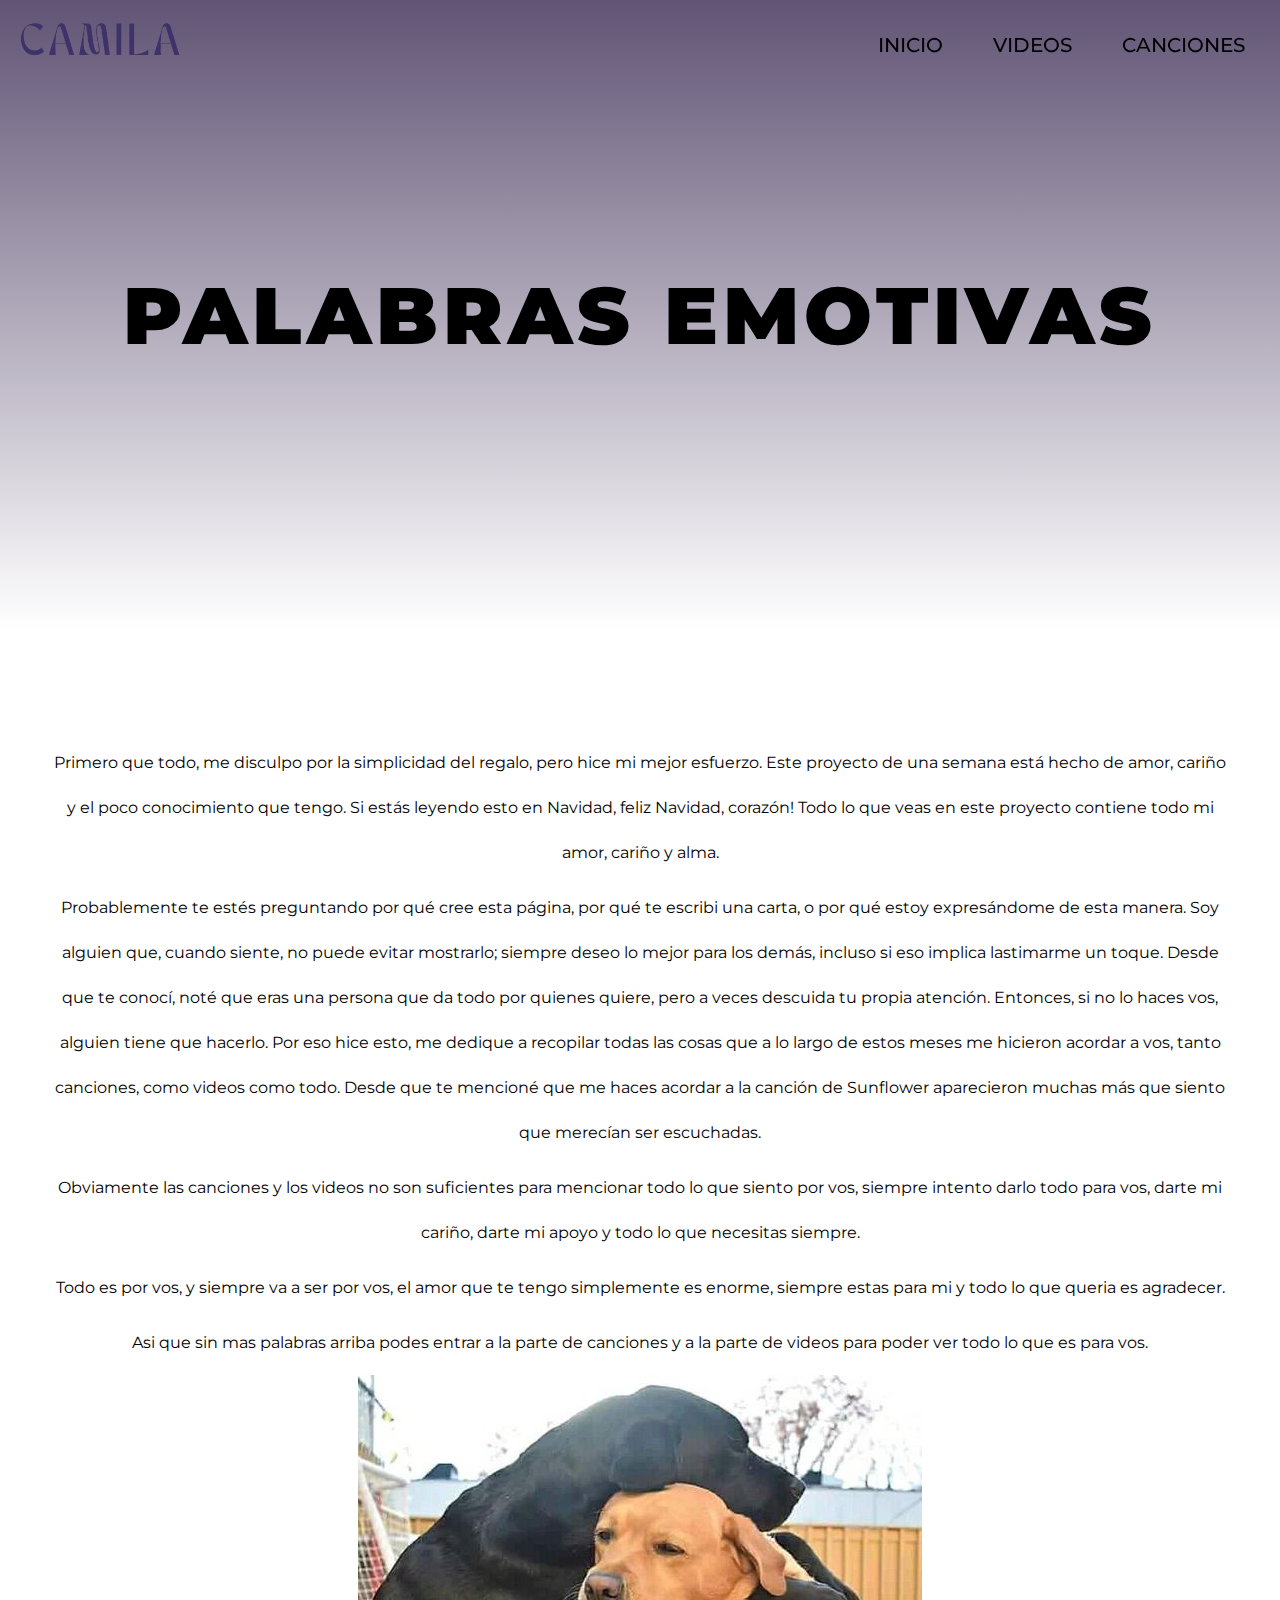
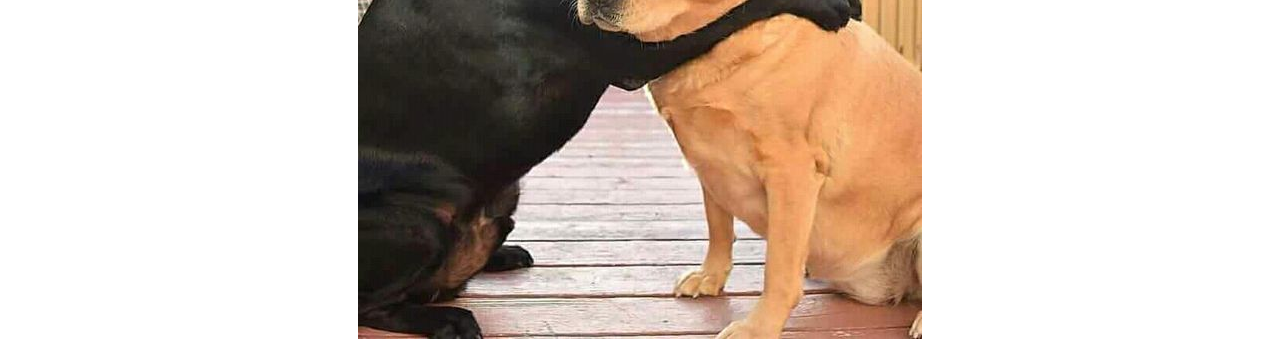
<file: index.html>
<!DOCTYPE html>
<html lang="en">
<head>
   <meta charset="UTF-8">
   <meta name="viewport" content="width=device-width, initial-scale=1.0">
   <title>Home</title>
   <link rel="stylesheet" href="css/style.css">
   <link rel="shortcut icon" href="img/icono.ico" />
</head>
<body>
   <header>
      <div class="logo">
         <img src="img/logo.png" width="180px" id="logo" />
      </div>
      <nav class="nav">
         <ul id="menu">
            <li class="menu-item">
               <a href="index.html"> Inicio </a>
            </li>
            <li class="menu-item">
               <a href="videos.html"> Videos </a>
            </li>
            <li class="menu-item">
               <a href="musica.html"> Canciones </a>
            </li>
         </ul>
      </nav>
   </header>
   <section class="banner">
      <div class="container">
         <h1 class="h1-head">Palabras Emotivas</h1>
      </div>
   </section>
   <section>
      <div class="container">
         <div class="index-text">
            <div class="text-container">
               <p>
                  Primero que todo, me disculpo por la simplicidad del regalo, pero hice mi mejor esfuerzo. Este proyecto de una semana está hecho de amor, cariño y el poco conocimiento que tengo.
                  Si estás leyendo esto en Navidad, feliz Navidad, corazón! Todo lo que veas en este proyecto contiene todo mi amor, cariño y alma.
               </p>
               <p>
                  Probablemente te estés preguntando por qué cree esta página, por qué te escribi una carta, o por qué estoy expresándome de esta manera. Soy alguien que, cuando siente, no puede evitar mostrarlo; siempre deseo lo mejor para los demás, incluso si eso implica lastimarme un toque. Desde que te conocí, noté que eras una persona que da todo por quienes quiere, pero a veces descuida tu propia atención. Entonces, si no lo haces vos, alguien tiene que hacerlo.
                  Por eso hice esto, me dedique a recopilar todas las cosas que a lo largo de estos meses me hicieron acordar a vos, tanto canciones, como videos como todo. Desde que te mencioné que me haces acordar a la canción de Sunflower aparecieron muchas más que siento que merecían ser escuchadas.
               </p>
               <p>
                  Obviamente las canciones y los videos no son suficientes para mencionar todo lo que siento por vos, siempre intento darlo todo para vos, darte mi cariño, darte mi apoyo y todo lo que necesitas siempre.
               </p>
               <p>
                  Todo es por vos, y siempre va a ser por vos, el amor que te tengo simplemente es enorme, siempre estas para mi y todo lo que queria es agradecer.
               </p>
               <p>
                  Asi que sin mas palabras arriba podes entrar a la parte de canciones y a la parte de videos para poder ver todo lo que es para vos.
               </p>
               <img src="img/perritos.jpg"> 
            </div>
         </div>
      </div>
   </section>
</body>
</html>
</file>
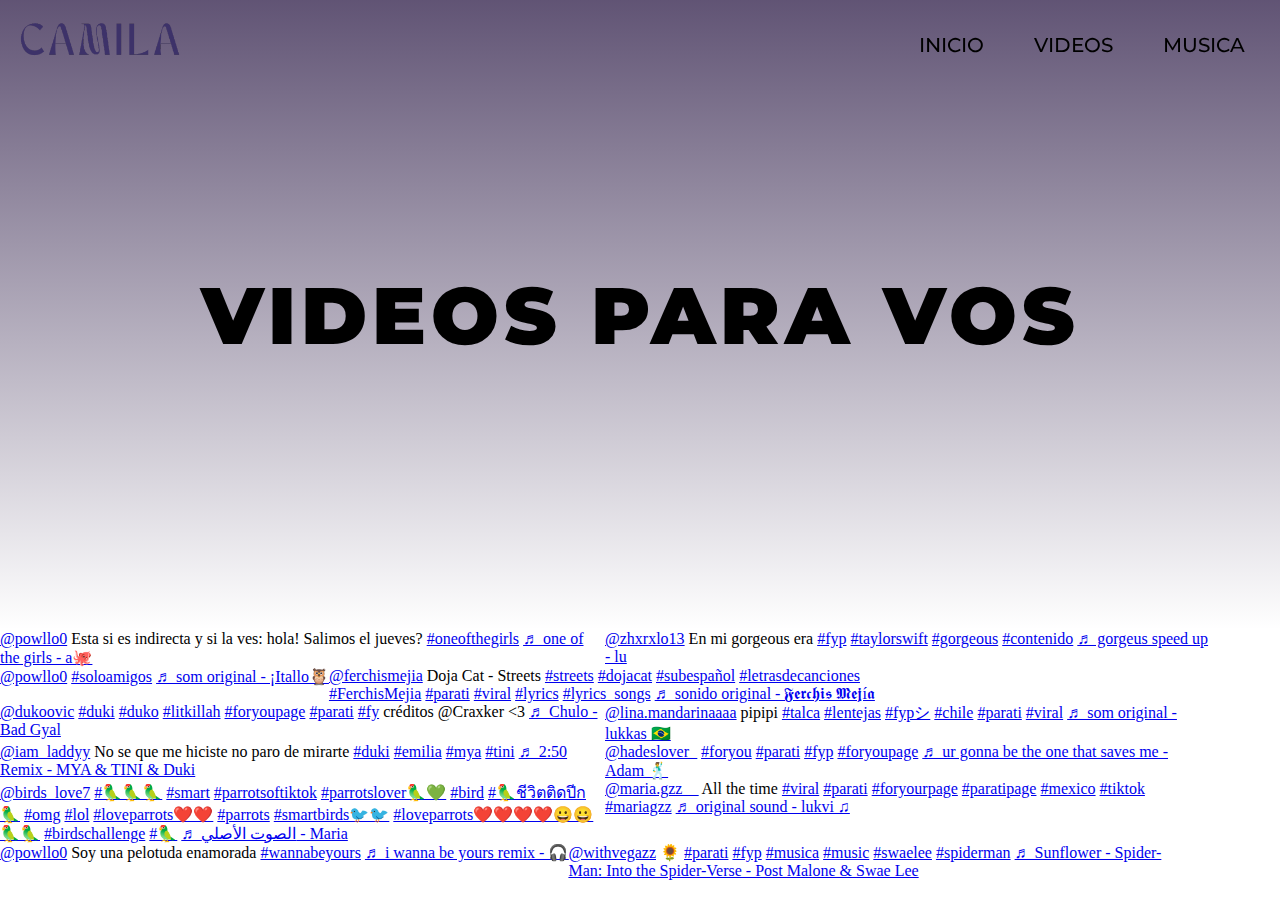
<file: videos.html>
<!DOCTYPE html>
<html lang="en">
<head>
    <meta charset="UTF-8">
    <meta name="viewport" content="width=device-width, initial-scale=1.0">
    <title>Videos</title>
    <link rel="stylesheet" href="css/style.css">
    <link rel="shortcut icon" href="img/icono.ico" />
</head>
<body>
    <header>
        <div class="logo">
           <img src="img/logo.png" width="180px" id="logo" />
        </div>
        <nav class="nav">
           <ul id="menu">
              <li class="menu-item">
                 <a href="index.html"> Inicio </a>
              </li>
              <li class="menu-item">
                 <a href="videos.html"> Videos </a>
              </li>
              <li class="menu-item">
                 <a href="musica.html"> Musica </a>
              </li>
           </ul>
        </nav>
     </header>
     <section class="banner">
      <div class="container">
         <h1 class="h1-head"> Videos para vos </h1>
      </div>
   </section>
   <section class="videitos">
      <blockquote class="tiktok-embed" cite="https://www.tiktok.com/@powllo0/video/7315606030552009990" data-video-id="7315606030552009990" style="max-width: 605px;min-width: 325px;" > <section> <a target="_blank" title="@powllo0" href="https://www.tiktok.com/@powllo0?refer=embed">@powllo0</a> Esta si es indirecta y si la ves: hola! Salimos el jueves? <a title="oneofthegirls" target="_blank" href="https://www.tiktok.com/tag/oneofthegirls?refer=embed">#oneofthegirls</a> <a target="_blank" title="♬ one of the girls - a🐙" href="https://www.tiktok.com/music/one-of-the-girls-7272294288707423009?refer=embed">♬ one of the girls - a🐙</a> </section> </blockquote> <script async src="https://www.tiktok.com/embed.js"></script>

      <blockquote class="tiktok-embed" cite="https://www.tiktok.com/@zhxrxlo13/video/7227278850021985542" data-video-id="7227278850021985542" style="max-width: 605px;min-width: 325px;" > <section> <a target="_blank" title="@zhxrxlo13" href="https://www.tiktok.com/@zhxrxlo13?refer=embed">@zhxrxlo13</a> En mi gorgeous era <a title="fyp" target="_blank" href="https://www.tiktok.com/tag/fyp?refer=embed">#fyp</a> <a title="taylorswift" target="_blank" href="https://www.tiktok.com/tag/taylorswift?refer=embed">#taylorswift</a> <a title="gorgeous" target="_blank" href="https://www.tiktok.com/tag/gorgeous?refer=embed">#gorgeous</a>  <a title="contenido" target="_blank" href="https://www.tiktok.com/tag/contenido?refer=embed">#contenido</a> <a target="_blank" title="♬ gorgeus speed up - lu" href="https://www.tiktok.com/music/gorgeus-speed-up-7071841280178801413?refer=embed">♬ gorgeus speed up - lu</a> </section> </blockquote> <script async src="https://www.tiktok.com/embed.js"></script>

      <blockquote class="tiktok-embed" cite="https://www.tiktok.com/@powllo0/video/7229148337906306310" data-video-id="7229148337906306310" style="max-width: 605px;min-width: 325px;" > <section> <a target="_blank" title="@powllo0" href="https://www.tiktok.com/@powllo0?refer=embed">@powllo0</a> <a title="soloamigos" target="_blank" href="https://www.tiktok.com/tag/soloamigos?refer=embed">#soloamigos</a> <a target="_blank" title="♬ som original - ¡Itallo🦉" href="https://www.tiktok.com/music/som-original-7217409822247881477?refer=embed">♬ som original - ¡Itallo🦉</a> </section> </blockquote> <script async src="https://www.tiktok.com/embed.js"></script>

      <blockquote class="tiktok-embed" cite="https://www.tiktok.com/@ferchismejia/video/7256563997082668293" data-video-id="7256563997082668293" style="max-width: 605px;min-width: 325px;" > <section> <a target="_blank" title="@ferchismejia" href="https://www.tiktok.com/@ferchismejia?refer=embed">@ferchismejia</a> Doja Cat - Streets <a title="streets" target="_blank" href="https://www.tiktok.com/tag/streets?refer=embed">#streets</a> <a title="dojacat" target="_blank" href="https://www.tiktok.com/tag/dojacat?refer=embed">#dojacat</a> <a title="subespañol" target="_blank" href="https://www.tiktok.com/tag/subespa%C3%B1ol?refer=embed">#subespañol</a> <a title="letrasdecanciones" target="_blank" href="https://www.tiktok.com/tag/letrasdecanciones?refer=embed">#letrasdecanciones</a> <a title="ferchismejia" target="_blank" href="https://www.tiktok.com/tag/ferchismejia?refer=embed">#FerchisMejia</a> <a title="parati" target="_blank" href="https://www.tiktok.com/tag/parati?refer=embed">#parati</a> <a title="viral" target="_blank" href="https://www.tiktok.com/tag/viral?refer=embed">#viral</a> <a title="lyrics" target="_blank" href="https://www.tiktok.com/tag/lyrics?refer=embed">#lyrics</a> <a title="lyrics_songs" target="_blank" href="https://www.tiktok.com/tag/lyrics_songs?refer=embed">#lyrics_songs</a> <a target="_blank" title="♬ sonido original  - 𝕱𝖊𝖗𝖈𝖍𝖎𝖘 𝕸𝖊𝖏í𝖆" href="https://www.tiktok.com/music/sonido-original-𝕱𝖊𝖗𝖈𝖍𝖎𝖘-𝕸𝖊𝖏í𝖆-7256564435043912454?refer=embed">♬ sonido original  - 𝕱𝖊𝖗𝖈𝖍𝖎𝖘 𝕸𝖊𝖏í𝖆</a> </section> </blockquote> <script async src="https://www.tiktok.com/embed.js"></script>

      <blockquote class="tiktok-embed" cite="https://www.tiktok.com/@dukoovic/video/7262196485909957894" data-video-id="7262196485909957894" style="max-width: 605px;min-width: 325px;" > <section> <a target="_blank" title="@dukoovic" href="https://www.tiktok.com/@dukoovic?refer=embed">@dukoovic</a> <a title="duki" target="_blank" href="https://www.tiktok.com/tag/duki?refer=embed">#duki</a> <a title="duko" target="_blank" href="https://www.tiktok.com/tag/duko?refer=embed">#duko</a> <a title="litkillah" target="_blank" href="https://www.tiktok.com/tag/litkillah?refer=embed">#litkillah</a> <a title="foryoupage" target="_blank" href="https://www.tiktok.com/tag/foryoupage?refer=embed">#foryoupage</a> <a title="parati" target="_blank" href="https://www.tiktok.com/tag/parati?refer=embed">#parati</a> <a title="fy" target="_blank" href="https://www.tiktok.com/tag/fy?refer=embed">#fy</a>  créditos @Craxker &lt3 <a target="_blank" title="♬ Chulo - Bad Gyal" href="https://www.tiktok.com/music/Chulo-7193176175890401281?refer=embed">♬ Chulo - Bad Gyal</a> </section> </blockquote> <script async src="https://www.tiktok.com/embed.js"></script>

      <blockquote class="tiktok-embed" cite="https://www.tiktok.com/@lina.mandarinaaaa/video/7245400474726173958" data-video-id="7245400474726173958" style="max-width: 605px;min-width: 325px;" > <section> <a target="_blank" title="@lina.mandarinaaaa" href="https://www.tiktok.com/@lina.mandarinaaaa?refer=embed">@lina.mandarinaaaa</a> pipipi <a title="talca" target="_blank" href="https://www.tiktok.com/tag/talca?refer=embed">#talca</a> <a title="lentejas" target="_blank" href="https://www.tiktok.com/tag/lentejas?refer=embed">#lentejas</a> <a title="fypシ" target="_blank" href="https://www.tiktok.com/tag/fyp%E3%82%B7?refer=embed">#fypシ</a> <a title="chile" target="_blank" href="https://www.tiktok.com/tag/chile?refer=embed">#chile</a> <a title="parati" target="_blank" href="https://www.tiktok.com/tag/parati?refer=embed">#parati</a> <a title="viral" target="_blank" href="https://www.tiktok.com/tag/viral?refer=embed">#viral</a> <a target="_blank" title="♬ som original - lukkas 🇧🇷" href="https://www.tiktok.com/music/som-original-7236911591537625861?refer=embed">♬ som original - lukkas 🇧🇷</a> </section> </blockquote> <script async src="https://www.tiktok.com/embed.js"></script>

      <blockquote class="tiktok-embed" cite="https://www.tiktok.com/@iam_laddyy/video/7226119026248797445" data-video-id="7226119026248797445" style="max-width: 605px;min-width: 325px;" > <section> <a target="_blank" title="@iam_laddyy" href="https://www.tiktok.com/@iam_laddyy?refer=embed">@iam_laddyy</a> No se que me hiciste no paro de mirarte <a title="duki" target="_blank" href="https://www.tiktok.com/tag/duki?refer=embed">#duki</a> <a title="emilia" target="_blank" href="https://www.tiktok.com/tag/emilia?refer=embed">#emilia</a> <a title="mya" target="_blank" href="https://www.tiktok.com/tag/mya?refer=embed">#mya</a> <a title="tini" target="_blank" href="https://www.tiktok.com/tag/tini?refer=embed">#tini</a> <a target="_blank" title="♬ 2:50 Remix - MYA &#38; TINI &#38; Duki" href="https://www.tiktok.com/music/250-Remix-6969695986251892738?refer=embed">♬ 2:50 Remix - MYA &#38; TINI &#38; Duki</a> </section> </blockquote> <script async src="https://www.tiktok.com/embed.js"></script>

      <blockquote class="tiktok-embed" cite="https://www.tiktok.com/@hadeslover_/video/7254013421786533125" data-video-id="7254013421786533125" style="max-width: 605px;min-width: 325px;" > <section> <a target="_blank" title="@hadeslover_" href="https://www.tiktok.com/@hadeslover_?refer=embed">@hadeslover_</a> <a title="foryou" target="_blank" href="https://www.tiktok.com/tag/foryou?refer=embed">#foryou</a> <a title="parati" target="_blank" href="https://www.tiktok.com/tag/parati?refer=embed">#parati</a> <a title="fyp" target="_blank" href="https://www.tiktok.com/tag/fyp?refer=embed">#fyp</a> <a title="foryoupage" target="_blank" href="https://www.tiktok.com/tag/foryoupage?refer=embed">#foryoupage</a> <a target="_blank" title="♬ ur gonna be the one that saves me - Adam 🕺" href="https://www.tiktok.com/music/ur-gonna-be-the-one-that-saves-me-6979759686430083846?refer=embed">♬ ur gonna be the one that saves me - Adam 🕺</a> </section> </blockquote> <script async src="https://www.tiktok.com/embed.js"></script>

      <blockquote class="tiktok-embed" cite="https://www.tiktok.com/@birds_love7/video/7242079641794628907" data-video-id="7242079641794628907" style="max-width: 605px;min-width: 325px;" > <section> <a target="_blank" title="@birds_love7" href="https://www.tiktok.com/@birds_love7?refer=embed">@birds_love7</a> <a title="🦜🦜🦜" target="_blank" href="https://www.tiktok.com/tag/%F0%9F%A6%9C%F0%9F%A6%9C%F0%9F%A6%9C?refer=embed">#🦜🦜🦜</a> <a title="smart" target="_blank" href="https://www.tiktok.com/tag/smart?refer=embed">#smart</a> <a title="parrotsoftiktok" target="_blank" href="https://www.tiktok.com/tag/parrotsoftiktok?refer=embed">#parrotsoftiktok</a> <a title="parrotslover🦜💚" target="_blank" href="https://www.tiktok.com/tag/parrotslover%F0%9F%A6%9C%F0%9F%92%9A?refer=embed">#parrotslover🦜💚</a> <a title="bird" target="_blank" href="https://www.tiktok.com/tag/bird?refer=embed">#bird</a> <a title="🦜ชีวิตติดปีก🦜" target="_blank" href="https://www.tiktok.com/tag/%F0%9F%A6%9C%E0%B8%8A%E0%B8%B5%E0%B8%A7%E0%B8%B4%E0%B8%95%E0%B8%95%E0%B8%B4%E0%B8%94%E0%B8%9B%E0%B8%B5%E0%B8%81%F0%9F%A6%9C?refer=embed">#🦜ชีวิตติดปีก🦜</a> <a title="omg" target="_blank" href="https://www.tiktok.com/tag/omg?refer=embed">#omg</a> <a title="lol" target="_blank" href="https://www.tiktok.com/tag/lol?refer=embed">#lol</a> <a title="loveparrots❤️❤️" target="_blank" href="https://www.tiktok.com/tag/loveparrots%E2%9D%A4%EF%B8%8F%E2%9D%A4%EF%B8%8F?refer=embed">#loveparrots❤️❤️</a> <a title="parrots" target="_blank" href="https://www.tiktok.com/tag/parrots?refer=embed">#parrots</a> <a title="smartbirds🐦🐦" target="_blank" href="https://www.tiktok.com/tag/smartbirds%F0%9F%90%A6%F0%9F%90%A6?refer=embed">#smartbirds🐦🐦</a> <a title="loveparrots❤️❤️❤️❤️😀😀🦜🦜" target="_blank" href="https://www.tiktok.com/tag/loveparrots%E2%9D%A4%EF%B8%8F%E2%9D%A4%EF%B8%8F%E2%9D%A4%EF%B8%8F%E2%9D%A4%EF%B8%8F%F0%9F%98%80%F0%9F%98%80%F0%9F%A6%9C%F0%9F%A6%9C?refer=embed">#loveparrots❤️❤️❤️❤️😀😀🦜🦜</a> <a title="birdschallenge" target="_blank" href="https://www.tiktok.com/tag/birdschallenge?refer=embed">#birdschallenge</a> <a title="🦜" target="_blank" href="https://www.tiktok.com/tag/%F0%9F%A6%9C?refer=embed">#🦜</a> <a target="_blank" title="♬ الصوت الأصلي - Maria" href="https://www.tiktok.com/music/الصوت-الأصلي-7242079626296773422?refer=embed">♬ الصوت الأصلي - Maria</a> </section> </blockquote> <script async src="https://www.tiktok.com/embed.js"></script>

      <blockquote class="tiktok-embed" cite="https://www.tiktok.com/@maria.gzz__/video/7220903048430800134" data-video-id="7220903048430800134" style="max-width: 605px;min-width: 325px;" > <section> <a target="_blank" title="@maria.gzz__" href="https://www.tiktok.com/@maria.gzz__?refer=embed">@maria.gzz__</a> All the time <a title="viral" target="_blank" href="https://www.tiktok.com/tag/viral?refer=embed">#viral</a> <a title="parati" target="_blank" href="https://www.tiktok.com/tag/parati?refer=embed">#parati</a> <a title="foryourpage" target="_blank" href="https://www.tiktok.com/tag/foryourpage?refer=embed">#foryourpage</a> <a title="paratipage" target="_blank" href="https://www.tiktok.com/tag/paratipage?refer=embed">#paratipage</a> <a title="mexico" target="_blank" href="https://www.tiktok.com/tag/mexico?refer=embed">#mexico</a> <a title="tiktok" target="_blank" href="https://www.tiktok.com/tag/tiktok?refer=embed">#tiktok</a> <a title="mariagzz" target="_blank" href="https://www.tiktok.com/tag/mariagzz?refer=embed">#mariagzz</a> <a target="_blank" title="♬ original sound - lukvi ♫" href="https://www.tiktok.com/music/original-sound-7210117693186591493?refer=embed">♬ original sound - lukvi ♫</a> </section> </blockquote> <script async src="https://www.tiktok.com/embed.js"></script>

      <blockquote class="tiktok-embed" cite="https://www.tiktok.com/@powllo0/video/7313731828651658501" data-video-id="7313731828651658501" style="max-width: 605px;min-width: 325px;" > <section> <a target="_blank" title="@powllo0" href="https://www.tiktok.com/@powllo0?refer=embed">@powllo0</a> Soy una pelotuda enamorada <a title="wannabeyours" target="_blank" href="https://www.tiktok.com/tag/wannabeyours?refer=embed">#wannabeyours</a> <a target="_blank" title="♬ i wanna be yours remix - 🎧" href="https://www.tiktok.com/music/i-wanna-be-yours-remix-7162814877847784219?refer=embed">♬ i wanna be yours remix - 🎧</a> </section> </blockquote> <script async src="https://www.tiktok.com/embed.js"></script>

      <blockquote class="tiktok-embed" cite="https://www.tiktok.com/@withvegazz/video/7315586499611872517" data-video-id="7315586499611872517" style="max-width: 605px;min-width: 325px;" > <section> <a target="_blank" title="@withvegazz" href="https://www.tiktok.com/@withvegazz?refer=embed">@withvegazz</a> 🌻 <a title="parati" target="_blank" href="https://www.tiktok.com/tag/parati?refer=embed">#parati</a> <a title="fyp" target="_blank" href="https://www.tiktok.com/tag/fyp?refer=embed">#fyp</a> <a title="musica" target="_blank" href="https://www.tiktok.com/tag/musica?refer=embed">#musica</a> <a title="music" target="_blank" href="https://www.tiktok.com/tag/music?refer=embed">#music</a> <a title="swaelee" target="_blank" href="https://www.tiktok.com/tag/swaelee?refer=embed">#swaelee</a> <a title="spiderman" target="_blank" href="https://www.tiktok.com/tag/spiderman?refer=embed">#spiderman</a> <a target="_blank" title="♬ Sunflower - Spider-Man: Into the Spider-Verse - Post Malone &#38; Swae Lee" href="https://www.tiktok.com/music/Sunflower-Spider-Man-Into-the-Spider-Verse-6740853118495361025?refer=embed">♬ Sunflower - Spider-Man: Into the Spider-Verse - Post Malone &#38; Swae Lee</a> </section> </blockquote> <script async src="https://www.tiktok.com/embed.js"></script>
      
   </section>
</body>
</html>
</file>
<file: css/style.css>
/*------------------------- GOOGLE FONTS ----------------------- */
@import url(https://fonts.googleapis.com/css?family=Montserrat:400,700);

/*------------------------- ESTILOS GENERALES ----------------------- */
* {
    margin: 0;
    padding: 0;
    box-sizing: border-box;
}

/*------------------------- HEADER ----------------------- */
header {
    display: flex;
    align-items: center;
    position: fixed;
	justify-content: space-between;
    top: 0;
    width: 100%;
    height: 90px;
    padding: 10px;
    font-family: 'Montserrat', sans-serif;
	font-weight: 500;
	font-size: 20px;
}

nav{
	display: flex;
	align-items: center;
}

.logo{
	display: flex;
	float: left;
}

ul#menu {
	list-style: none;
	display: flex;
	float: right;
}

.menu-item a {
	text-decoration: none;
	color: rgb(0, 0, 0);
	text-transform: uppercase;
	padding: 25px;
}

li.menu-item :hover{
	font-weight: bold;
	color: #3D3269;
}

/*------------------------- BANNER ----------------------- */
.banner {
    width: 100%;
    height: 70vh;
    background-image: linear-gradient(to bottom, rgba(47, 30, 73, 0.76), transparent);
    display: flex;
    align-items: center;
    text-align: center;
}
.h1-head{
	color: #000000;
    font-size: 80px;
    font-family: 'Montserrat', sans-serif;
    text-transform: uppercase;
    font-weight: 900;
    letter-spacing: 5px;
}
.container{
	width: 100%;
    margin:  0 auto;
    padding: 0 2.4rem;
}

/*------------------------- BOTONES ----------------------- */

.btn_style{
    font-size: 20px;
    font-family: 'Montserrat', sans-serif;
	font-weight: 500;
    background-color: rgb(161, 119, 203);
    border-radius: 999px;
    padding: 8px 18px;
}


/*------------------------- PESTAÑA MUSICA ----------------------- */
.canciones{
    width: 100%;
    display: flex;
    justify-content: center;
    align-items: center;
    flex-wrap: wrap;
    justify-content: space-around;
}
.canciones figure{
   position:relative;
    height: 450px;
    cursor: pointer;
    width: 450px;
    overflow: hidden;
    border-radius: 6px;
    box-shadow: 0px 15px 25px rgba(0,0,0,0.50);
}
.canciones figure img{
    width: 100%;
    height: 100%;
    transition: all 400ms ease-out;
    will-change: transform;
}
.canciones figure .capa{
    position: absolute;
    top: 0;
    width: 100%;
    height: 100%;
    background: rgba(49, 0, 123, 0.7);
    transition: all 400ms ease-out;
    opacity: 0;
    visibility: hidden;
   text-align: center;
}
.canciones figure:hover > .capa {
    opacity: 1;
    visibility: visible;
}
.canciones figure:hover > .capa h3{
    margin-top: 70px;
    margin-bottom: 15px;
}
.canciones figure:hover > img{
    transform: scale(1.3);
}
.canciones figure .capa h3{
    color: #fff;
    font-weight: 400;
    font-family: 'Montserrat', sans-serif;
    margin-bottom: 120px;
    transition: all 400ms ease-out;
     margin-top: 30px;
}
.canciones figure .capa p{
    color: #fff;
    font-size: 15px;
    font-family: 'Montserrat', sans-serif;
    line-height: 1.5;
    width: 100%;
    max-width: 220px;
    margin: auto;
}

/*------------------------- PESTAÑA VIDEOS ----------------------- */

.videitos{
    display: flex;
    flex-wrap: wrap;
}

/*------------------------- PESTAÑA INICIO ----------------------- */

.index-text {
    text-align: center;
	display: flex;
	margin-top: 100px;
}
p{
	font-family: 'Montserrat', sans-serif;
	line-height: 45px;
	text-align: center;
	margin: 10px;
}
h1{
	color: #000000;
    font-size: 80px;
    font-family: 'Montserrat', sans-serif;
    text-transform: uppercase;
    font-weight: 900;
    letter-spacing: 4px;
}
h2{
	font-family: 'Montserrat', sans-serif;
	color: #594d8a;
    text-transform: uppercase;
}
</file>
